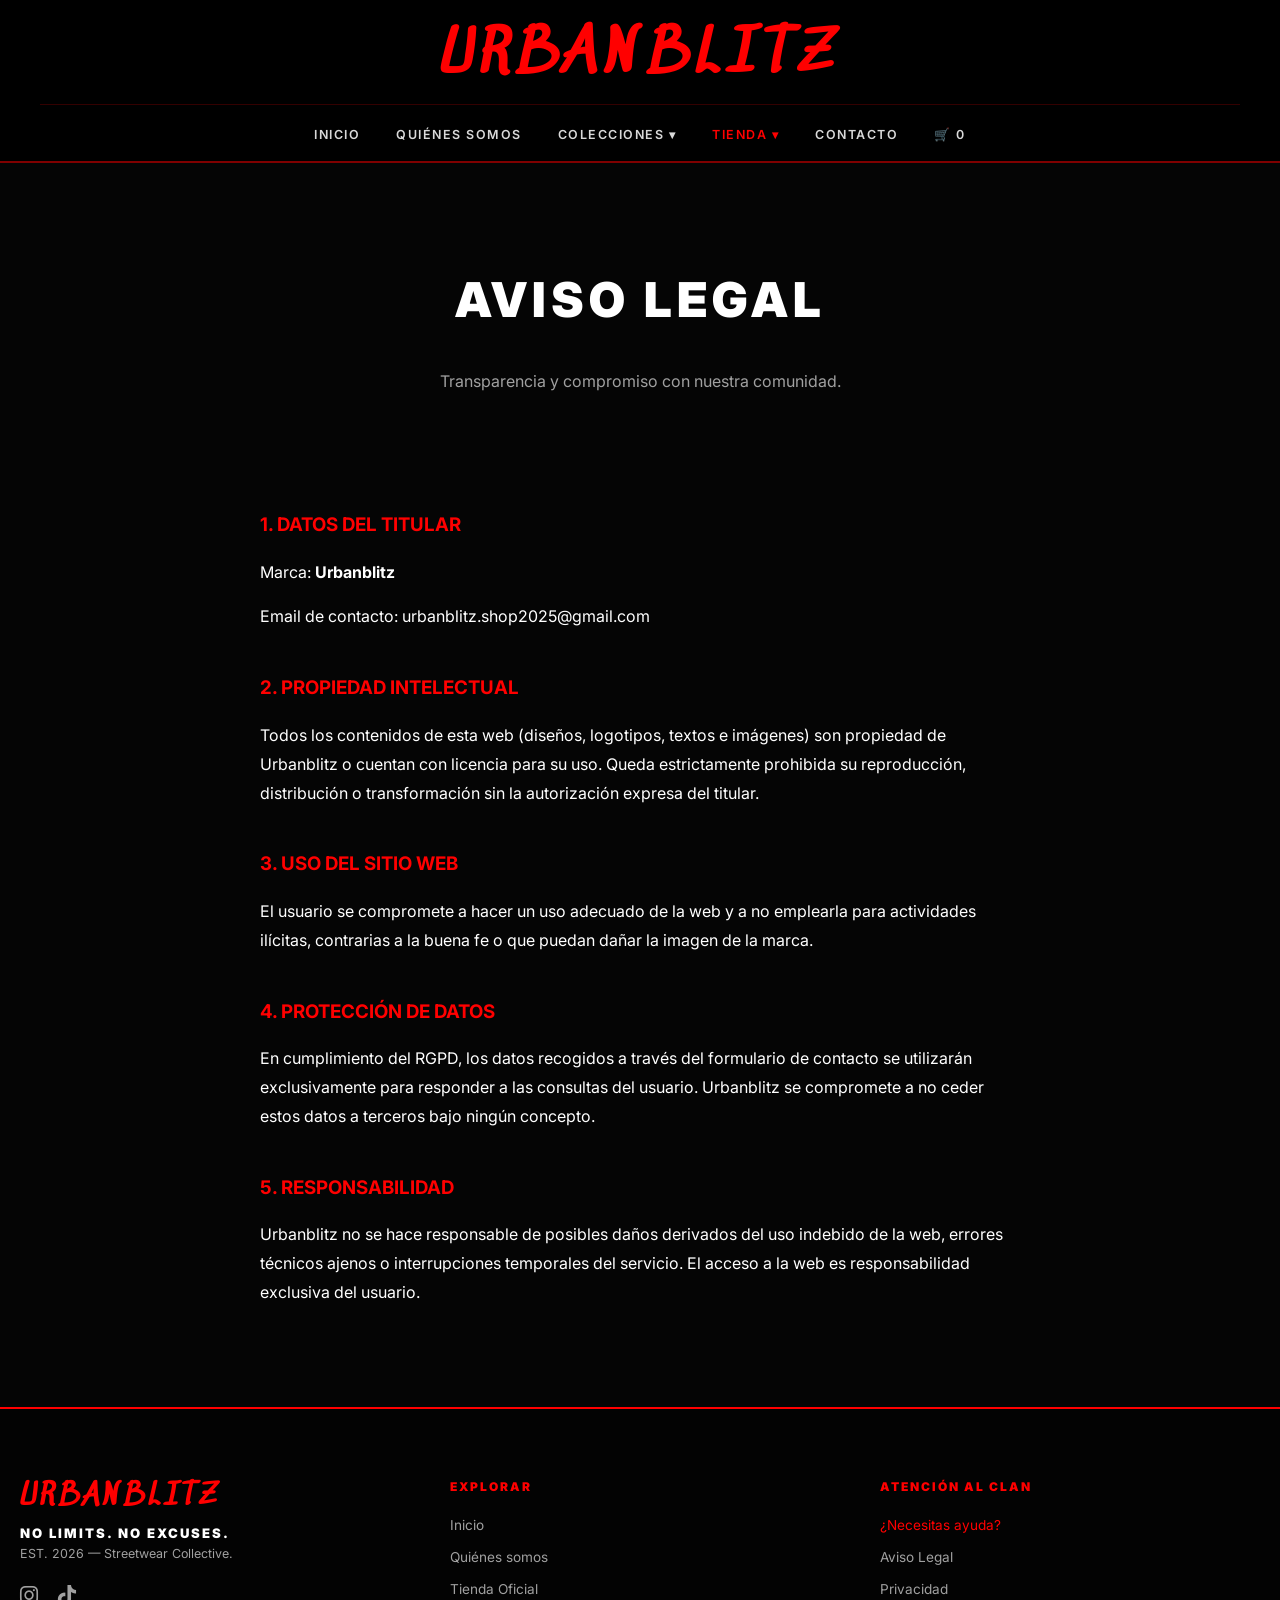
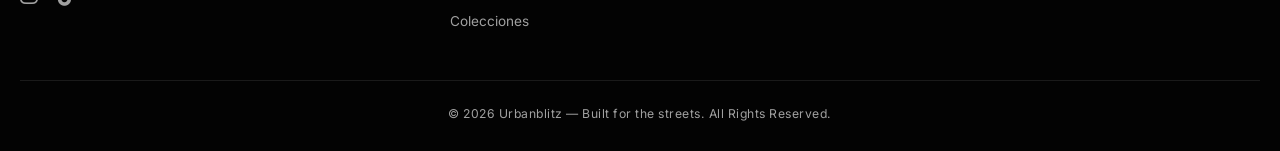
<file: aviso-legal.html>
<!DOCTYPE html>
<html lang="es">
<head>
    <meta charset="UTF-8">
    <meta name="viewport" content="width=device-width, initial-scale=1.0">
    <title>Aviso Legal | Urbanblitz</title>
<link rel="stylesheet" href="https://cdnjs.cloudflare.com/ajax/libs/font-awesome/6.0.0/css/all.min.css">
    <link rel="stylesheet" href="variables.css">
    <link rel="stylesheet" href="style.css">

    <link href="https://fonts.googleapis.com/css2?family=Inter:wght@400;600;900&family=Sedgwick+Ave&display=swap" rel="stylesheet">
</head>

<body>

    <header class="main-header">
    <nav class="nav-container">
        <button class="menu-toggle" id="mobile-menu-btn">
            <i class="fa-solid fa-bars"></i>
        </button>

        <h1 class="logo">URBANBLITZ</h1>
        
        <ul class="nav-list" id="nav-list">
            <li><a href="index.html">Inicio</a></li>
            <li><a href="historia.html">Quiénes somos</a></li>
            <li class="dropdown">
                <a href="colecciones.html">Colecciones ▾</a>
                <ul class="dropdown-menu">
                    <li><a href="limited-hoodies.html">Limited Edition</a></li>
                </ul>
            </li>
            <li class="dropdown">
                <a href="tienda.html" class="active">Tienda ▾</a>
                <ul class="dropdown-menu">
                    <li><a href="tienda-hombre.html">Hombre</a></li>
                    <li><a href="tienda-mujer.html">Mujer</a></li>
                </ul>
            </li>
            <li><a href="contacto.html">Contacto</a></li>
            <li><a href="carrito.html">🛒 <span id="cart-count">0</span></a></li>
        </ul>
    </nav>
</header>
    <main>
        <section class="shop-header">
            <h2 class="section-title">AVISO LEGAL</h2>
            <p class="info-text">Transparencia y compromiso con nuestra comunidad.</p>
        </section>

        <section class="legal-container" style="max-width: 800px; margin: 0 auto 100px; padding: 0 20px; color: var(--blanco-puro); line-height: 1.8;">

            <article style="margin-bottom: 40px;">
                <h3 style="color: var(--rojo-corporativo); text-transform: uppercase; margin-bottom: 15px; font-family: 'Inter', sans-serif;">1. Datos del titular</h3>
                <p>Marca: <strong>Urbanblitz</strong></p>
                <p>Email de contacto: <a href="mailto:urbanblitz.shop2025@gmail.com" style="color: var(--blanco-puro);">urbanblitz.shop2025@gmail.com</a></p>
            </article>

            <article style="margin-bottom: 40px;">
                <h3 style="color: var(--rojo-corporativo); text-transform: uppercase; margin-bottom: 15px; font-family: 'Inter', sans-serif;">2. Propiedad intelectual</h3>
                <p>Todos los contenidos de esta web (diseños, logotipos, textos e imágenes) son propiedad de Urbanblitz o cuentan con licencia para su uso. Queda estrictamente prohibida su reproducción, distribución o transformación sin la autorización expresa del titular.</p>
            </article>

            <article style="margin-bottom: 40px;">
                <h3 style="color: var(--rojo-corporativo); text-transform: uppercase; margin-bottom: 15px; font-family: 'Inter', sans-serif;">3. Uso del sitio web</h3>
                <p>El usuario se compromete a hacer un uso adecuado de la web y a no emplearla para actividades ilícitas, contrarias a la buena fe o que puedan dañar la imagen de la marca.</p>
            </article>

            <article style="margin-bottom: 40px;">
                <h3 style="color: var(--rojo-corporativo); text-transform: uppercase; margin-bottom: 15px; font-family: 'Inter', sans-serif;">4. Protección de datos</h3>
                <p>En cumplimiento del RGPD, los datos recogidos a través del formulario de contacto se utilizarán exclusivamente para responder a las consultas del usuario. Urbanblitz se compromete a no ceder estos datos a terceros bajo ningún concepto.</p>
            </article>

            <article style="margin-bottom: 40px;">
                <h3 style="color: var(--rojo-corporativo); text-transform: uppercase; margin-bottom: 15px; font-family: 'Inter', sans-serif;">5. Responsabilidad</h3>
                <p>Urbanblitz no se hace responsable de posibles daños derivados del uso indebido de la web, errores técnicos ajenos o interrupciones temporales del servicio. El acceso a la web es responsabilidad exclusiva del usuario.</p>
            </article>

        </section>
    </main>

   <footer class="main-footer">
    <section class="footer-container">
        <article class="footer-brand">
            <h3 class="logo-footer">URBANBLITZ</h3>
            <p class="slogan">NO LIMITS. NO EXCUSES.</p>
            <p class="est-date">EST. 2026 — Streetwear Collective.</p>
            
            <div class="footer-socials">
                <a href="https://www.instagram.com/urbanblitz.shop2026?utm_source=ig_web_button_share_sheet&igsh=ZDNlZDc0MzIxNw==" target="_blank" aria-label="Instagram">
                    <i class="fa-brands fa-instagram"></i>
                </a>
                <a href="https://www.tiktok.com/@urbanblitz.shop?is_from_webapp=1&sender_device=pc" target="_blank" aria-label="TikTok">
                    <i class="fa-brands fa-tiktok"></i>
                </a>
            </div>
        </article>

        <nav class="footer-nav">
            <h3 class="footer-title">Explorar</h3>
            <ul class="footer-list">
                <li><a href="index.html">Inicio</a></li>
                <li><a href="historia.html">Quiénes somos</a></li>
                <li><a href="tienda.html">Tienda Oficial</a></li>
                <li><a href="colecciones.html">Colecciones</a></li>
            </ul>
        </nav>

        <nav class="footer-support">
            <h3 class="footer-title">Atención al Clan</h3>
            <ul class="footer-list">
                <li><a href="contacto.html" class="highlight-link">¿Necesitas ayuda?</a></li>
                <li><a href="aviso-legal.html">Aviso Legal</a></li>
                <li><a href="politica-privacidad.html">Privacidad</a></li>
            </ul>
        </nav>
    </section>

    <section class="footer-legal">
        <p>© 2026 Urbanblitz — Built for the streets. All Rights Reserved.</p>
    </section>
</footer>

    <script src="main.js"></script>

</body>
</html>
</file>
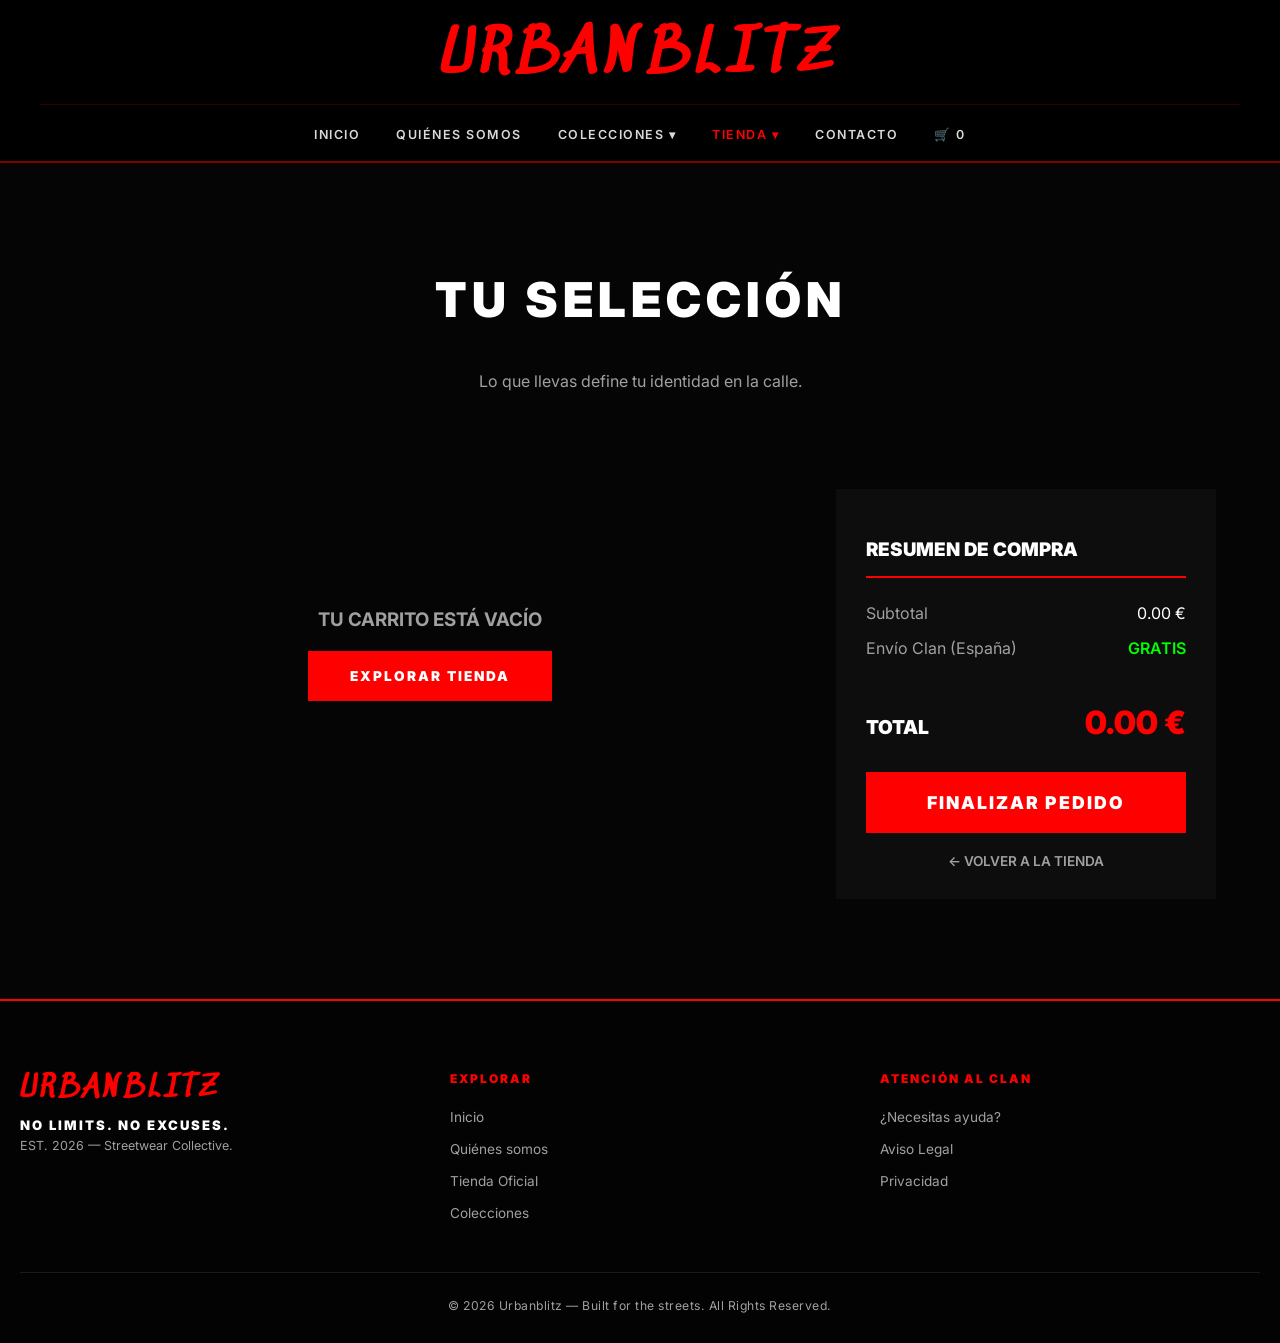
<file: carrito.html>
<!DOCTYPE html>
<html lang="es">
<head>
    <meta charset="UTF-8">
    <meta name="viewport" content="width=device-width, initial-scale=1.0">
    <title>Tu Carrito | Urbanblitz</title>
    <link rel="stylesheet" href="variables.css">
    <link rel="stylesheet" href="style.css">
    <link href="https://fonts.googleapis.com/css2?family=Inter:wght@400;600;900&family=Sedgwick+Ave&display=swap" rel="stylesheet">
</head>

<body class="cart-page">

    <header class="main-header">
    <nav class="nav-container">
        <button class="menu-toggle" id="mobile-menu-btn">
            <i class="fa-solid fa-bars"></i>
        </button>

        <h1 class="logo">URBANBLITZ</h1>
        
        <ul class="nav-list" id="nav-list">
            <li><a href="index.html">Inicio</a></li>
            <li><a href="historia.html">Quiénes somos</a></li>
            <li class="dropdown">
                <a href="colecciones.html">Colecciones ▾</a>
                <ul class="dropdown-menu">
                    <li><a href="limited-hoodies.html">Limited Edition</a></li>
                </ul>
            </li>
            <li class="dropdown">
                <a href="tienda.html" class="active">Tienda ▾</a>
                <ul class="dropdown-menu">
                    <li><a href="tienda-hombre.html">Hombre</a></li>
                    <li><a href="tienda-mujer.html">Mujer</a></li>
                </ul>
            </li>
            <li><a href="contacto.html">Contacto</a></li>
            <li><a href="carrito.html">🛒 <span id="cart-count">0</span></a></li>
        </ul>
    </nav>
</header>

    <main>
        <section class="shop-header">
            <h2 class="section-title">TU SELECCIÓN</h2>
            <p class="info-text">Lo que llevas define tu identidad en la calle.</p>
        </section>

        <section class="cart-container" style="display: grid; grid-template-columns: 1fr 380px; gap: 40px; padding: 0 5%; max-width: 1400px; margin: 0 auto 100px;">
            
            <section id="cart-items-container" style="display: flex; flex-direction: column; gap: 15px;">
                </section>

            <aside class="cart-summary-card" style="background: var(--negro-tarjeta); border: 1px solid var(--gris-borde-fuerte); padding: 30px; position: sticky; top: 120px; height: fit-content;">
                <h3 style="font-family: 'Inter', sans-serif; font-weight: 900; color: var(--blanco-puro); border-bottom: 2px solid var(--rojo-corporativo); padding-bottom: 15px; margin-bottom: 25px; text-transform: uppercase;">Resumen de compra</h3>
                
                <div style="display: flex; justify-content: space-between; margin-bottom: 15px;">
                    <span style="color: var(--texto-secundario);">Subtotal</span>
                    <span id="cart-subtotal" style="color: var(--blanco-puro);">0.00 €</span>
                </div>
                
                <div style="display: flex; justify-content: space-between; margin-bottom: 25px;">
                    <span style="color: var(--texto-secundario);">Envío Clan (España)</span>
                    <span style="color: #00ff00; font-weight: 600;">GRATIS</span>
                </div>

                <div style="border-top: 1px solid var(--gris-borde-fuerte); padding-top: 20px; margin-bottom: 30px; display: flex; justify-content: space-between; align-items: baseline;">
                    <span style="font-weight: 900; color: var(--blanco-puro); font-size: 1.2rem;">TOTAL</span>
                    <span id="cart-total" style="color: var(--rojo-corporativo); font-size: 2rem; font-weight: 900;">0.00 €</span>
                </div>

                <button class="btn-add-cart" style="width: 100%; font-size: 1.1rem; padding: 18px;" onclick="checkout()">
                    FINALIZAR PEDIDO
                </button>

                <a href="tienda.html" style="display: block; text-align: center; margin-top: 20px; color: var(--texto-secundario); text-decoration: none; font-size: 0.85rem; font-weight: 600;">
                    ← VOLVER A LA TIENDA
                </a>
            </aside>
        </section>
    </main>

    <footer class="main-footer">
        <section class="footer-container">
            <article class="footer-brand">
                <h3 class="logo-footer">URBANBLITZ</h3>
                <p class="slogan">NO LIMITS. NO EXCUSES.</p>
                <p class="est-date">EST. 2026 — Streetwear Collective.</p>
            </article>
            <nav class="footer-nav">
                <h3 class="footer-title">Explorar</h3>
                <ul class="footer-list">
                    <li><a href="index.html">Inicio</a></li>
                    <li><a href="historia.html">Quiénes somos</a></li>
                    <li><a href="tienda.html">Tienda Oficial</a></li>
                    <li><a href="limited-hoodies.html">Colecciones</a></li>
                </ul>
            </nav>
            <nav class="footer-support">
                <h3 class="footer-title">Atención al Clan</h3>
                <ul class="footer-list">
                    <li><a href="contacto.html">¿Necesitas ayuda?</a></li>
                    <li><a href="aviso-legal.html">Aviso Legal</a></li>
                    <li><a href="politica-privacidad.html">Privacidad</a></li>
                </ul>
            </nav>
        </section>
        <section class="footer-legal">
            <p>© 2026 Urbanblitz — Built for the streets. All Rights Reserved.</p>
        </section>
    </footer>

    <script src="main.js"></script>
    <script>
        function renderCart() {
            const container = document.getElementById('cart-items-container');
            const subtotalEl = document.getElementById('cart-subtotal');
            const totalEl = document.getElementById('cart-total');
            
            if (!container) return;

            if (cartList.length === 0) {
                container.innerHTML = `
                    <div style="text-align: center; padding: 100px 20px; border: 1px dashed var(--gris-borde-fuerte);">
                        <h3 style="color: var(--texto-secundario); margin-bottom: 20px;">TU CARRITO ESTÁ VACÍO</h3>
                        <a href="tienda.html" class="btn-add-cart" style="display: inline-block; text-decoration: none;">EXPLORAR TIENDA</a>
                    </div>
                `;
                subtotalEl.innerText = "0.00 €";
                totalEl.innerText = "0.00 €";
                return;
            }

            let html = '';
            let total = 0;

            cartList.forEach((item) => {
                total += item.precio;
                html += `
                    <article class="cart-item" style="display: flex; align-items: center; background: var(--negro-tarjeta); border: 1px solid var(--gris-borde); padding: 15px; gap: 20px;">
                        <img src="${item.imagen}" style="width: 100px; height: 100px; object-fit: cover; border: 1px solid var(--gris-borde-fuerte);">
                        <div style="flex-grow: 1;">
                            <h3 style="font-size: 1rem; margin-bottom: 5px; color: var(--blanco-puro);">${item.nombre}</h3>
                            <p style="font-size: 0.8rem; color: var(--texto-secundario);">Talla: ${item.talla} | Color: ${item.color}</p>
                        </div>
                        <p style="font-weight: 900; color: var(--rojo-corporativo); font-size: 1.1rem;">${item.precio.toFixed(2)} €</p>
                        <button onclick="removeFromCart(${item.id})" style="background: none; border: none; color: #ff4444; cursor: pointer; font-size: 1.2rem; padding: 10px;">✕</button>
                    </article>
                `;
            });

            container.innerHTML = html;
            subtotalEl.innerText = `${total.toFixed(2)} €`;
            totalEl.innerText = `${total.toFixed(2)} €`;
        }

        function checkout() {
            if(cartList.length === 0) return alert("Añade algo al carrito primero.");
            alert("Redirigiendo a pasarela de pago segura...");
        }

        // Ejecutar render al cargar
        document.addEventListener('DOMContentLoaded', renderCart);
    </script>
</body>
</html>
</file>
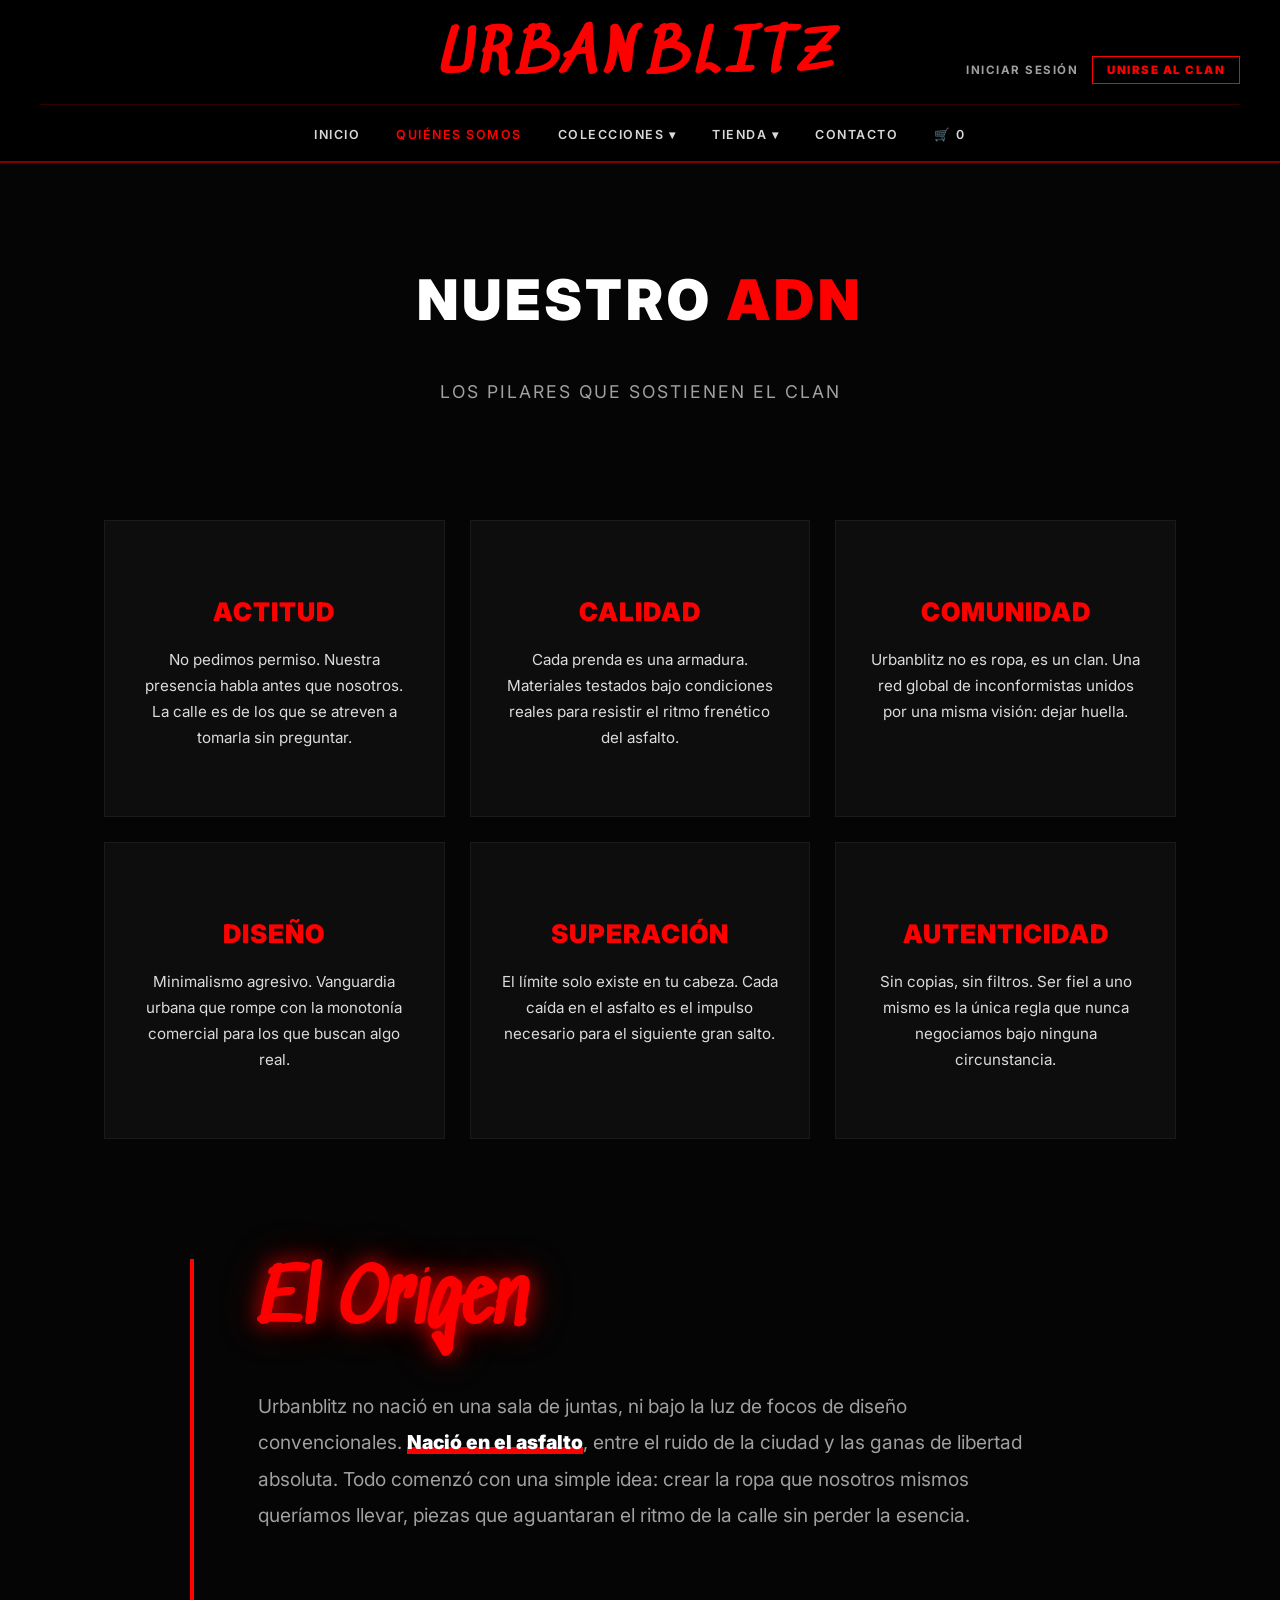
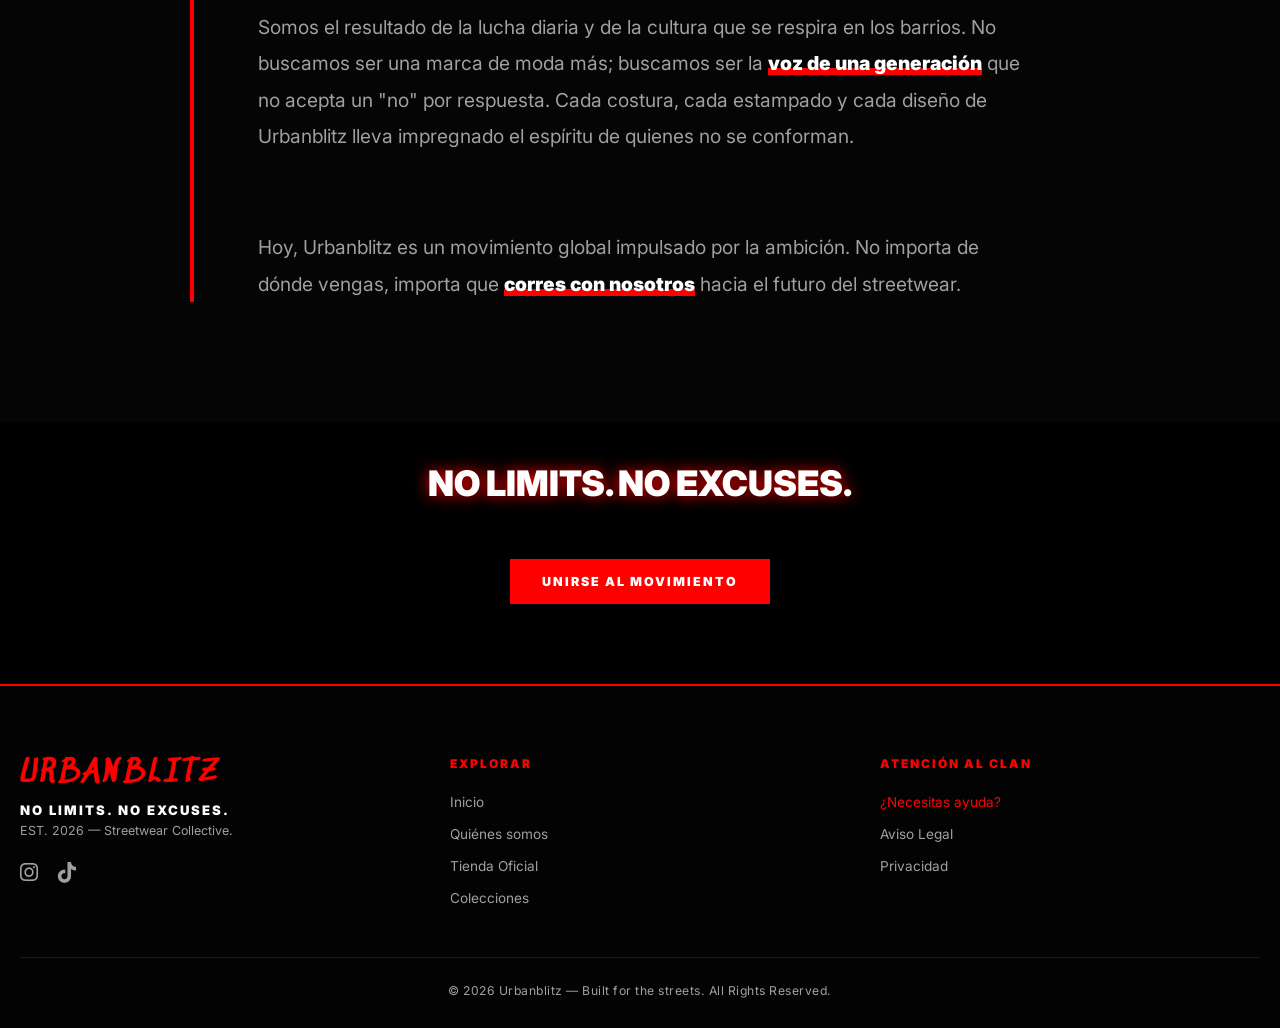
<file: historia.html>
<!DOCTYPE html>
<html lang="es">
<head>
    <meta charset="UTF-8">
    <meta name="viewport" content="width=device-width, initial-scale=1.0">
    <title>Quiénes somos | Urbanblitz</title>
    <link rel="stylesheet" href="https://cdnjs.cloudflare.com/ajax/libs/font-awesome/6.0.0/css/all.min.css">
    <link rel="stylesheet" href="variables.css">
    <link rel="stylesheet" href="style.css">
    <link href="https://fonts.googleapis.com/css2?family=Inter:wght@400;600;900&family=Sedgwick+Ave&display=swap" rel="stylesheet">
    <style>
        .values-section {
            display: grid;
            grid-template-columns: repeat(auto-fit, minmax(280px, 1fr));
            gap: 25px;
            max-width: 1200px;
            margin: 60px auto;
            padding: 0 5%;
        }

        .value-card-story {
            background: var(--negro-tarjeta);
            border: 1px solid var(--gris-borde);
            padding: 50px 30px;
            text-align: center;
            transition: transform 0.3s ease, border-color 0.3s ease, box-shadow 0.3s ease;
            position: relative;
        }

        .value-card-story:hover {
            border-color: var(--rojo-corporativo);
            box-shadow: 0 0 25px rgba(255, 0, 0, 0.35), 0 0 60px rgba(255, 0, 0, 0.15);
            transform: translateY(-8px);
        }

        .value-card-story h3 {
            color: var(--rojo-corporativo);
            font-weight: 900;
            text-transform: uppercase;
            font-size: 1.6rem;
            margin-bottom: 20px;
            letter-spacing: 1px;
        }

        .value-card-story p {
            color: var(--blanco-puro);
            font-size: 0.95rem;
            line-height: 1.7;
            opacity: 0.85;
        }

        .origin-container {
            max-width: 900px;
            margin: 120px auto;
            padding: 0 5%;
            border-left: 4px solid var(--rojo-corporativo);
        }

        .origin-container h2 {
            font-family: 'Sedgwick Ave', cursive;
            font-size: clamp(3rem, 8vw, 4.5rem);
            color: var(--rojo-corporativo);
            text-shadow: 0 0 20px rgba(255,0,0,0.8), 0 0 40px rgba(255,0,0,0.4);
            margin-bottom: 40px;
        }

        .origin-text {
            font-size: 1.2rem;
            line-height: 1.9;
            color: var(--texto-secundario);
        }

        .highlight {
            color: var(--blanco-puro);
            font-weight: 900;
            background: linear-gradient(transparent 70%, var(--rojo-corporativo) 30%);
        }
    </style>
</head>

<body>
    <header class="main-header">
        <nav class="nav-container">
            <div class="nav-user-actions-top">
                <a href="pagina_sesion.html" class="btn-login-text">INICIAR SESIÓN</a>
                <a href="pagina_registro.html" class="btn-register-glow">UNIRSE AL CLAN</a>
            </div>
            <h1 class="logo">URBANBLITZ</h1>
            <ul class="nav-list">
                <li><a href="index.html">Inicio</a></li>
                <li><a href="historia.html" class="active">Quiénes somos</a></li>
                <li class="dropdown">
                    <a href="colecciones.html">Colecciones ▾</a>
                    <ul class="dropdown-menu">
                        <li><a href="limited-hoodies.html">Sudaderas Edición Limitada</a></li>
                    </ul>
                </li>
                <li class="dropdown">
                    <a href="tienda.html">Tienda ▾</a>
                    <ul class="dropdown-menu">
                        <li><a href="tienda-hombre.html">Hombre</a></li>
                        <li><a href="tienda-mujer.html">Mujer</a></li>
                        <li><a href="tienda-unisex.html">Unisex</a></li>
                    </ul>
                </li>
                <li><a href="contacto.html">Contacto</a></li>
                <li><a href="carrito.html">🛒 <span id="cart-count">0</span></a></li>
            </ul>
        </nav>
    </header>

    <main>
        <section style="padding: 220px 20px 40px; text-align: center;">
            <h2 style="font-weight: 900; font-size: clamp(2rem, 5vw, 3.5rem); text-transform: uppercase; letter-spacing: 4px;">NUESTRO <span style="color: var(--rojo-corporativo);">ADN</span></h2>
            <p style="color: var(--texto-secundario); font-size: 1.1rem; letter-spacing: 2px;">LOS PILARES QUE SOSTIENEN EL CLAN</p>
        </section>

        <section class="values-section">
            <article class="value-card-story">
                <h3>Actitud</h3>
                <p>No pedimos permiso. Nuestra presencia habla antes que nosotros. La calle es de los que se atreven a tomarla sin preguntar.</p>
            </article>
            <article class="value-card-story">
                <h3>Calidad</h3>
                <p>Cada prenda es una armadura. Materiales testados bajo condiciones reales para resistir el ritmo frenético del asfalto.</p>
            </article>
            <article class="value-card-story">
                <h3>Comunidad</h3>
                <p>Urbanblitz no es ropa, es un clan. Una red global de inconformistas unidos por una misma visión: dejar huella.</p>
            </article>
            <article class="value-card-story">
                <h3>Diseño</h3>
                <p>Minimalismo agresivo. Vanguardia urbana que rompe con la monotonía comercial para los que buscan algo real.</p>
            </article>
            <article class="value-card-story">
                <h3>Superación</h3>
                <p>El límite solo existe en tu cabeza. Cada caída en el asfalto es el impulso necesario para el siguiente gran salto.</p>
            </article>
            <article class="value-card-story">
                <h3>Autenticidad</h3>
                <p>Sin copias, sin filtros. Ser fiel a uno mismo es la única regla que nunca negociamos bajo ninguna circunstancia.</p>
            </article>
        </section>

        <section class="origin-container">
            <h2>El Origen</h2>
            <article class="origin-text">
                <p>Urbanblitz no nació en una sala de juntas, ni bajo la luz de focos de diseño convencionales. <span class="highlight">Nació en el asfalto</span>, entre el ruido de la ciudad y las ganas de libertad absoluta. Todo comenzó con una simple idea: crear la ropa que nosotros mismos queríamos llevar, piezas que aguantaran el ritmo de la calle sin perder la esencia.</p>
                <br>
                <p>Somos el resultado de la lucha diaria y de la cultura que se respira en los barrios. No buscamos ser una marca de moda más; buscamos ser la <span class="highlight">voz de una generación</span> que no acepta un "no" por respuesta. Cada costura, cada estampado y cada diseño de Urbanblitz lleva impregnado el espíritu de quienes no se conforman.</p>
                <br>
                <p>Hoy, Urbanblitz es un movimiento global impulsado por la ambición. No importa de dónde vengas, importa que <span class="highlight">corres con nosotros</span> hacia el futuro del streetwear.</p>
            </article>
        </section>

        <section style="padding: 10px 20px 80px; text-align: center; background: #000;">
            <h2 class="slogan-historia">NO LIMITS. NO EXCUSES.</h2>
            <a href="pagina_registro.html" class="btn-add-cart-hero">UNIRSE AL MOVIMIENTO</a>
        </section>
    </main>

    <footer class="main-footer">
        <section class="footer-container">
            <article class="footer-brand">
                <h3 class="logo-footer">URBANBLITZ</h3>
                <p class="slogan">NO LIMITS. NO EXCUSES.</p>
                <p class="est-date">EST. 2026 — Streetwear Collective.</p>
                <div class="footer-socials">
                    <a href="https://www.instagram.com/urbanblitz.shop2026" target="_blank" aria-label="Instagram"><i class="fa-brands fa-instagram"></i></a>
                    <a href="https://www.tiktok.com/@urbanblitz.shop" target="_blank" aria-label="TikTok"><i class="fa-brands fa-tiktok"></i></a>
                </div>
            </article>
            <nav class="footer-nav">
                <h3 class="footer-title">Explorar</h3>
                <ul class="footer-list">
                    <li><a href="index.html">Inicio</a></li>
                    <li><a href="historia.html">Quiénes somos</a></li>
                    <li><a href="tienda.html">Tienda Oficial</a></li>
                    <li><a href="colecciones.html">Colecciones</a></li>
                </ul>
            </nav>
            <nav class="footer-support">
                <h3 class="footer-title">Atención al Clan</h3>
                <ul class="footer-list">
                    <li><a href="contacto.html" class="highlight-link">¿Necesitas ayuda?</a></li>
                    <li><a href="aviso-legal.html">Aviso Legal</a></li>
                    <li><a href="politica-privacidad.html">Privacidad</a></li>
                </ul>
            </nav>
        </section>
        <section class="footer-legal">
            <p>© 2026 Urbanblitz — Built for the streets. All Rights Reserved.</p>
        </section>
    </footer>

    <script src="main.js"></script>
</body>
</html>
</file>
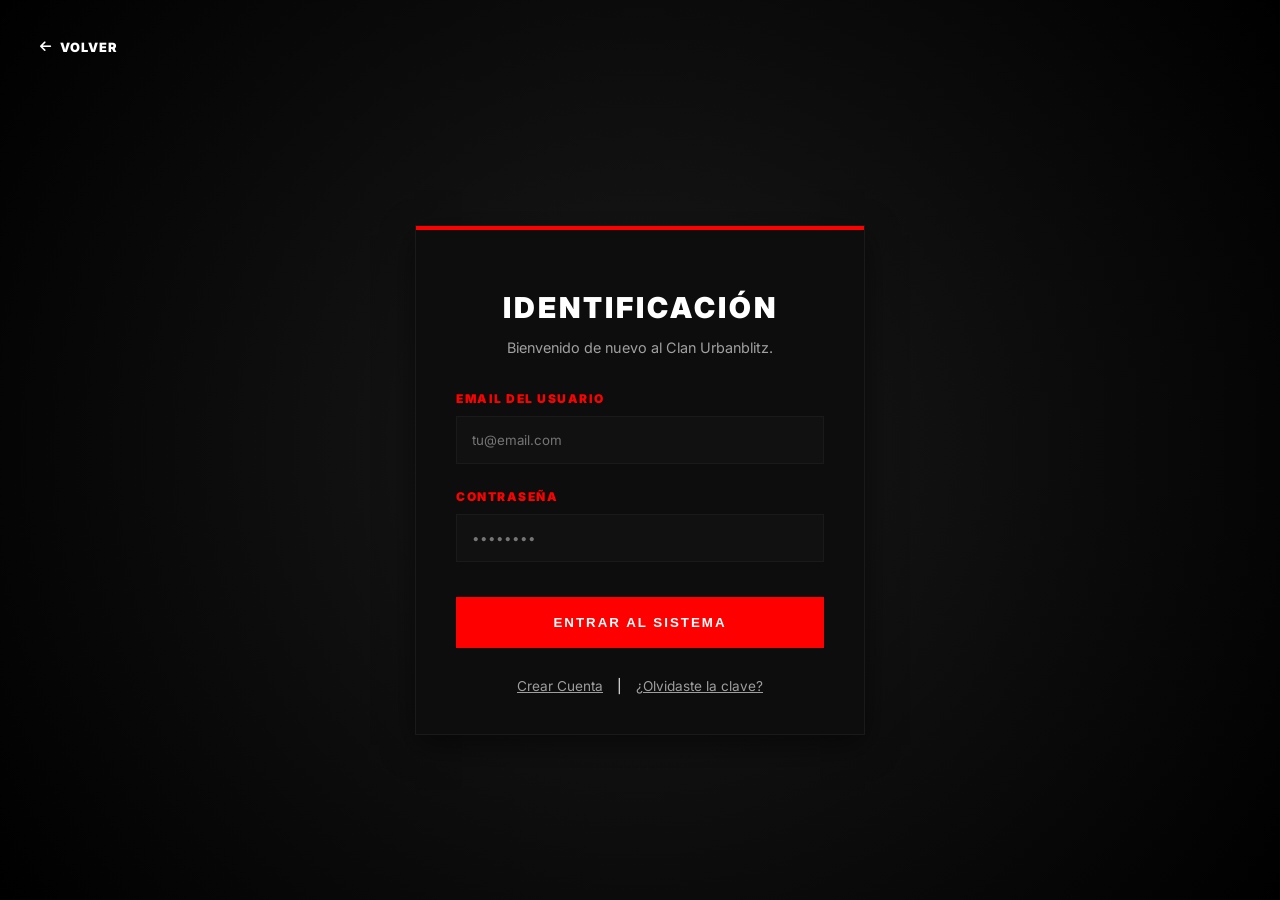
<file: pagina_sesion.html>
<!DOCTYPE html>
<html lang="es">
<head>
    <meta charset="UTF-8">
    <meta name="viewport" content="width=device-width, initial-scale=1.0">
    <title>Acceso al Clan | Urbanblitz</title>
    <link rel="stylesheet" href="https://cdnjs.cloudflare.com/ajax/libs/font-awesome/6.0.0/css/all.min.css">
    <link rel="stylesheet" href="variables.css">
    <link rel="stylesheet" href="style.css">
    <link href="https://fonts.googleapis.com/css2?family=Inter:wght@400;600;900&display=swap" rel="stylesheet">
    <style>
        /* Estilos específicos para la página de login sin romper el style.css global */
        .login-main {
            min-height: 100vh;
            display: flex;
            align-items: center;
            justify-content: center;
            padding: 120px 20px 60px;
            background: radial-gradient(circle at center, #1a1a1a 0%, #000 100%);
        }

        .login-card {
            background: var(--negro-tarjeta);
            border: 1px solid var(--gris-borde);
            padding: 40px;
            width: 100%;
            max-width: 450px;
            box-shadow: 0 10px 30px rgba(0,0,0,0.5);
            position: relative;
            overflow: hidden;
        }

        .login-card::before {
            content: '';
            position: absolute;
            top: 0;
            left: 0;
            width: 100%;
            height: 4px;
            background: var(--rojo-corporativo);
        }

        .login-header {
            text-align: center;
            margin-bottom: 35px;
        }

        .login-header h2 {
            font-size: 1.8rem;
            font-weight: 900;
            text-transform: uppercase;
            letter-spacing: 3px;
            margin-bottom: 10px;
        }

        .login-header p {
            color: var(--texto-secundario);
            font-size: 0.9rem;
        }

        .form-group {
            margin-bottom: 25px;
        }

        .form-group label {
            display: block;
            font-size: 0.75rem;
            font-weight: 900;
            text-transform: uppercase;
            letter-spacing: 1.5px;
            margin-bottom: 10px;
            color: var(--rojo-corporativo);
        }

        .form-group input {
            width: 100%;
            background: #111;
            border: 1px solid var(--gris-borde);
            padding: 15px;
            color: white;
            font-family: inherit;
            transition: border-color 0.3s;
        }

        .form-group input:focus {
            outline: none;
            border-color: var(--rojo-corporativo);
            background: #151515;
        }

        .btn-login-submit {
            width: 100%;
            background: var(--rojo-corporativo);
            color: white;
            border: none;
            padding: 18px;
            font-weight: 900;
            text-transform: uppercase;
            letter-spacing: 2px;
            cursor: pointer;
            transition: all 0.3s;
            margin-top: 10px;
        }

        .btn-login-submit:hover {
            background: white;
            color: black;
            transform: translateY(-2px);
        }

        .login-footer-links {
            margin-top: 30px;
            text-align: center;
            font-size: 0.85rem;
        }

        .login-footer-links a {
            color: var(--blanco-puro);
            text-decoration: underline;
            opacity: 0.6;
            margin: 0 10px;
        }

        .login-footer-links a:hover {
            opacity: 1;
            color: var(--rojo-corporativo);
        }

        .back-to-home {
            position: absolute;
            top: 40px;
            left: 40px;
            font-size: 0.8rem;
            font-weight: 900;
            text-transform: uppercase;
            letter-spacing: 1px;
            display: flex;
            align-items: center;
            gap: 8px;
        }
    </style>
</head>
<body>

    <a href="index.html" class="back-to-home">
        <i class="fa-solid fa-arrow-left"></i> Volver
    </a>

    <main class="login-main">
        <article class="login-card">
            <header class="login-header">
                <h2>Identificación</h2>
                <p>Bienvenido de nuevo al Clan Urbanblitz.</p>
            </header>

            <form action="#">
                <div class="form-group">
                    <label for="email">Email del Usuario</label>
                    <input type="email" id="email" placeholder="tu@email.com" required>
                </div>

                <div class="form-group">
                    <label for="password">Contraseña</label>
                    <input type="password" id="password" placeholder="••••••••" required>
                </div>

                <button type="submit" class="btn-login-submit">Entrar al Sistema</button>
            </form>

            <footer class="login-footer-links">
                <a href="pagina_registro.html">Crear Cuenta</a>
                <span>|</span>
                <a href="#">¿Olvidaste la clave?</a>
            </footer>
        </article>
    </main>

</body>
</html>
</file>
<file: variables.css>
/* ==========================================================================
    URBANBLITZ - VARIABLES.CSS (CORREGIDO)
   ========================================================================== */

:root {
    /* COLORES CORPORATIVOS */
    --rojo-corporativo: #ff0000;
    --rojo-hover: #cc0000;
    --negro-fondo: #050505;
    --negro-tarjeta: #0d0d0d;
    --negro-menu: #000000;
    --negro-footer: #030303;
    --blanco-puro: #ffffff;
    --texto-secundario: #a0a0a0;
    --gris-borde: #1a1a1a;
    
    /* EFECTOS DE BRILLO (Mejorados para que se vean como la foto) */
    --glow-slogan: 0 0 20px rgba(255, 0, 0, 0.8), 0 0 40px rgba(255, 0, 0, 0.4);
    
    /* TIPOGRAFIAS */
    --fuente-logo: 'Sedgwick Ave', cursive;
    --fuente-texto: 'Inter', sans-serif;
    
    /* ESTRUCTURA */
    --max-width: 1400px;
}
</file>
<file: style.css>
/* ==========================================================================
   URBANBLITZ - STYLE.CSS DEFINITIVO
   ========================================================================== */

/* -------------------------------------------------------------------------
   1. RESET Y BASE
   ------------------------------------------------------------------------- */
*, *::before, *::after {
    box-sizing: border-box;
}

body {
    margin: 0;
    font-family: var(--fuente-texto);
    background-color: var(--negro-fondo);
    color: var(--blanco-puro);
    overflow-x: hidden;
}

a {
    text-decoration: none;
    transition: 0.3s ease;
    color: inherit;
}

img {
    display: block;
    max-width: 100%;
}

/* -------------------------------------------------------------------------
   2. HEADER Y NAVEGACION
   ------------------------------------------------------------------------- */
.main-header {
    background-color: var(--negro-menu);
    padding: 28px 0 0;
    border-bottom: 2px solid rgba(255, 0, 0, 0.5);
    position: fixed;
    top: 0;
    width: 100%;
    z-index: 10000;
}

.nav-container {
    max-width: var(--max-width);
    margin: 0 auto;
    display: flex;
    flex-direction: column;
    align-items: center;
    padding: 0 40px;
    position: relative;
}

/* Logo centrado arriba */
.logo {
    font-family: var(--fuente-logo);
    font-size: 3.6rem;
    color: var(--rojo-corporativo);
    text-transform: uppercase;
    letter-spacing: 6px;
    margin: 0 0 18px;
    font-weight: 900;
    line-height: 1;
    text-align: center;
    display: flex;
    align-items: center;
    justify-content: center;
    gap: 16px;
}

.logo-icon {
    height: 3rem;
    width: auto;
    filter: drop-shadow(0 0 8px rgba(255, 0, 0, 0.7));
}

/* Menu centrado debajo del logo */
.nav-list {
    display: flex;
    gap: 36px;
    list-style: none;
    padding: 18px 0;
    margin: 0;
    align-items: center;
    border-top: 1px solid rgba(255, 0, 0, 0.2);
    width: 100%;
    justify-content: center;
}

.nav-list li a {
    font-weight: 600;
    text-transform: uppercase;
    font-size: 0.78rem;
    color: var(--blanco-puro);
    letter-spacing: 1.5px;
    opacity: 0.85;
    transition: color 0.3s, opacity 0.3s;
    white-space: nowrap;
}

.nav-list li a:hover,
.nav-list li a.active {
    color: var(--rojo-corporativo);
    opacity: 1;
}

/* Botones login/registro — esquina superior derecha */
.nav-user-actions-top {
    display: flex;
    gap: 14px;
    align-items: center;
    position: absolute;
    top: 28px;
    right: 40px;
}

.btn-login-text {
    font-size: 0.72rem;
    font-weight: 700;
    letter-spacing: 1.5px;
    text-transform: uppercase;
    color: var(--texto-secundario);
    transition: color 0.3s;
}

.btn-login-text:hover {
    color: var(--blanco-puro);
}

.btn-register-glow {
    font-size: 0.72rem;
    font-weight: 900;
    letter-spacing: 1.5px;
    text-transform: uppercase;
    color: var(--rojo-corporativo);
    border: 1px solid var(--rojo-corporativo);
    padding: 6px 14px;
    transition: background 0.3s, color 0.3s;
}

.btn-register-glow:hover {
    background: var(--rojo-corporativo);
    color: #fff;
}

/* Boton hamburguesa — solo en movil */
.menu-toggle {
    display: none;
    background: transparent;
    border: none;
    color: var(--blanco-puro);
    font-size: 1.5rem;
    cursor: pointer;
    padding: 4px 8px;
    position: absolute;
    right: 20px;
    top: 10px;
    z-index: 10001;
}

/* -------------------------------------------------------------------------
   3. DROPDOWN
   ------------------------------------------------------------------------- */
.dropdown {
    position: relative;
}

.dropdown-menu {
    display: none;
    position: absolute;
    top: 100%;
    left: 50%;
    transform: translateX(-50%);
    background: var(--negro-menu);
    border: 1px solid rgba(255, 0, 0, 0.25);
    border-top: 2px solid var(--rojo-corporativo);
    list-style: none;
    padding: 8px 0;
    margin: 0;
    min-width: 180px;
    z-index: 9999;
    /* Pequeño espacio encima para no tapar el enlace principal */
    margin-top: 0;
    padding-bottom: 10px;
}

.dropdown:hover .dropdown-menu {
    display: block;
}

.dropdown-menu li a {
    display: block;
    padding: 10px 22px;
    font-size: 0.75rem;
    font-weight: 600;
    letter-spacing: 1px;
    text-transform: uppercase;
    color: var(--blanco-puro);
    opacity: 0.85;
    transition: color 0.2s, background 0.2s, opacity 0.2s;
}

.dropdown-menu li a:hover {
    color: var(--rojo-corporativo);
    background: rgba(255, 0, 0, 0.06);
    opacity: 1;
}

/* -------------------------------------------------------------------------
   4. HERO
   ------------------------------------------------------------------------- */
.hero {
    position: relative;
    height: calc(100vh - 140px);
    padding-top: 140px;
    width: 100%;
    display: flex;
    align-items: center;
    justify-content: center;
    overflow: hidden;
    background-color: #000;
}

.hero-bg-video {
    position: absolute;
    top: 0;
    left: 0;
    width: 100%;
    height: 100%;
    object-fit: cover;
    object-position: center top;
    z-index: 1;
    filter: brightness(0.4);
}

.hero-content {
    position: relative;
    z-index: 2;
    text-align: center;
    width: 100%;
    padding: 0 20px;
}

.slogan-hero {
    font-size: clamp(2rem, 5vw, 4rem);
    color: #ffffff;
    text-transform: uppercase;
    font-weight: 900;
    line-height: 1.1;
    margin: 0 0 20px;
    text-shadow: 0 0 20px var(--rojo-corporativo), 0 0 40px var(--rojo-corporativo);
    display: block;
}

.hero-content p {
    font-size: 1.05rem;
    color: var(--blanco-puro);
    opacity: 0.85;
    margin: 0 0 30px;
    letter-spacing: 0.5px;
}

.slogan-historia {
    font-size: 2.2rem;
    color: #ffffff;
    text-transform: uppercase;
    font-weight: 900;
    margin-bottom: 45px;
    text-shadow: 0 0 15px var(--rojo-corporativo);
    display: block;
    text-align: center;
}

/* Titulos de paginas interiores */
.hero-title {
    font-size: clamp(2rem, 6vw, 4rem);
    font-weight: 900;
    text-transform: uppercase;
    letter-spacing: 6px;
    color: var(--blanco-puro);
    margin: 0 0 15px;
}

/* -------------------------------------------------------------------------
   5. BOTONES ROJOS GLOBALES
   ------------------------------------------------------------------------- */
.btn-add-cart-hero {
    display: inline-block;
    background-color: var(--rojo-corporativo);
    color: #ffffff;
    padding: 13px 30px;
    font-weight: 900;
    font-size: 0.78rem;
    text-transform: uppercase;
    letter-spacing: 2px;
    text-decoration: none;
    border: 2px solid var(--rojo-corporativo);
    transition: background 0.3s, color 0.3s;
    margin-top: 10px;
}

.btn-add-cart-hero:hover {
    background-color: transparent;
    color: var(--rojo-corporativo);
}

.btn-rojo-urban {
    display: inline-block;
    background-color: var(--rojo-corporativo);
    color: #ffffff;
    padding: 13px 28px;
    font-family: var(--fuente-texto);
    font-weight: 900;
    font-size: 0.78rem;
    text-transform: uppercase;
    letter-spacing: 2px;
    border: 2px solid var(--rojo-corporativo);
    cursor: pointer;
    text-decoration: none;
    text-align: center;
    transition: background 0.3s, color 0.3s;
    margin-top: 5px;
}

.btn-rojo-urban:hover {
    background-color: transparent;
    color: var(--rojo-corporativo);
}

.btn-add-cart {
    display: inline-block;
    background-color: var(--rojo-corporativo);
    color: #ffffff;
    padding: 15px 40px;
    font-family: var(--fuente-texto);
    font-weight: 900;
    font-size: 0.85rem;
    text-transform: uppercase;
    letter-spacing: 2px;
    border: 2px solid var(--rojo-corporativo);
    text-decoration: none;
    cursor: pointer;
    transition: background 0.3s, color 0.3s;
}

.btn-add-cart:hover {
    background-color: transparent;
    color: var(--rojo-corporativo);
}

/* -------------------------------------------------------------------------
   6. CARRUSEL PROXIMAMENTE
   ------------------------------------------------------------------------- */
.new-drops-carousel {
    overflow: hidden;
    background: var(--negro-tarjeta);
    border-top: 1px solid var(--gris-borde);
    border-bottom: 1px solid var(--gris-borde);
    padding: 25px 0;
    -webkit-mask-image: linear-gradient(to right, transparent 0%, black 8%, black 92%, transparent 100%);
    mask-image: linear-gradient(to right, transparent 0%, black 8%, black 92%, transparent 100%);
}

.carousel-header {
    text-align: center;
    margin-bottom: 22px;
}

.texto-proximamente-red {
    color: var(--rojo-corporativo);
    font-size: 1.8rem;
    font-weight: 900;
    letter-spacing: 5px;
    text-transform: uppercase;
    margin: 0;
}

.carousel-track {
    display: flex;
    gap: 20px;
    animation: scrollCarousel 18s linear infinite;
    width: max-content;
    margin: 0;
    padding: 0;
}

.new-drops-carousel:hover .carousel-track {
    animation-play-state: paused;
}

.carousel-track img {
    height: 260px;
    width: 260px;
    object-fit: cover;
    filter: brightness(0.75);
    flex-shrink: 0;
    transition: filter 0.3s, transform 0.3s;
}

.carousel-track img:hover {
    filter: brightness(1);
    transform: scale(1.03);
}

@keyframes scrollCarousel {
    0%   { transform: translateX(0); }
    100% { transform: translateX(-50%); }
}

/* -------------------------------------------------------------------------
   7. SECCION DESCUBRE EL CLAN — TARJETAS DE CATEGORIA
   ------------------------------------------------------------------------- */
.categorias-home {
    padding-bottom: 80px;
}

.titulo-categorias-red {
    color: var(--rojo-corporativo);
    font-size: 1.8rem;
    font-weight: 900;
    text-align: center;
    margin: 100px 0 50px;
    text-transform: uppercase;
    letter-spacing: 5px;
}

.categorias-grid-3 {
    display: grid;
    grid-template-columns: repeat(3, 1fr);
    gap: 30px;
    max-width: var(--max-width);
    margin: 0 auto;
    padding: 0 20px;
}

.categoria-card-new {
    background: var(--negro-tarjeta);
    border: 1px solid var(--gris-borde);
    overflow: hidden;
    display: flex;
    flex-direction: column;
    transition: transform 0.3s ease, border-color 0.3s ease;
}

.categoria-card-new:hover {
    transform: translateY(-5px);
    border-color: var(--rojo-corporativo);
}

.categoria-card-new > img {
    width: 100%;
    height: 420px;
    object-fit: cover;
    display: block;
    transition: transform 0.4s ease, filter 0.3s;
}

.categoria-card-new:hover > img {
    filter: brightness(1.05);
    transform: scale(1.06);
}

/* Bloque texto + boton dentro de tarjeta */
.categoria-card-new .info-card-content {
    padding: 28px 22px 32px;
    display: flex;
    flex-direction: column;
    align-items: center;
    gap: 12px;
    text-align: center;
    flex: 1;
    background: var(--negro-tarjeta);
}

.categoria-card-new .info-card-content h3 {
    font-family: var(--fuente-texto);
    font-weight: 900;
    font-size: 0.9rem;
    letter-spacing: 3px;
    text-transform: uppercase;
    color: var(--blanco-puro);
    margin: 0;
}

.categoria-card-new .info-card-content p {
    font-size: 0.85rem;
    color: var(--texto-secundario);
    margin: 0;
    line-height: 1.5;
}

/* -------------------------------------------------------------------------
   8. GRID DE PRODUCTOS
   ------------------------------------------------------------------------- */
.shop-header {
    padding: 230px 20px 95px;
    text-align: center;
}

.page-info-container {
    padding: 230px 40px 60px;
    margin: 12px 0 10px; 
    text-align: center;
}

.section-title {
    font-size: clamp(2rem, 4vw, 3rem);
    font-weight: 900;
    text-transform: uppercase;
    letter-spacing: 5px;
    color: var(--blanco-puro);
    margin: 12 0 15px;
}

.info-text,
.info-text-center {
    font-size: 1rem;
    color: var(--texto-secundario);
    text-align: center;
    margin: 0 auto;
    max-width: 600px;
    line-height: 1.6;
}

.product-grid {
    display: grid;
    grid-template-columns: repeat(auto-fill, minmax(280px, 1fr));
    gap: 30px;
    max-width: var(--max-width);
    margin: 0 auto;
    padding: 40px 20px 100px;
}

.product-card-urban {
    background: var(--negro-tarjeta);
    border: 1px solid var(--gris-borde);
    overflow: hidden;
    display: flex;
    flex-direction: column;
    transition: transform 0.3s ease, border-color 0.3s ease;
}

.product-card-urban:hover {
    transform: translateY(-5px);
    border-color: var(--rojo-corporativo);
}

.product-image {
    position: relative;
    margin: 0;
    overflow: hidden;
}

.product-image img {
    width: 100%;
    height: 340px;
    object-fit: cover;
    display: block;
    transition: transform 0.4s ease;
}

.product-card-urban:hover .product-image img {
    transform: scale(1.04);
}

.drop-label {
    position: absolute;
    top: 14px;
    left: 14px;
    background: var(--rojo-corporativo);
    color: #ffffff;
    font-size: 0.62rem;
    font-weight: 900;
    letter-spacing: 2px;
    padding: 4px 10px;
    text-transform: uppercase;
}

.product-card-urban .info-card-content {
    padding: 20px;
    display: flex;
    flex-direction: column;
    gap: 10px;
    flex: 1;
}

.product-name-urban {
    font-size: 0.92rem;
    font-weight: 900;
    text-transform: uppercase;
    letter-spacing: 2px;
    color: var(--blanco-puro);
    margin: 0;
}

.price-red-urban {
    font-size: 1.2rem;
    font-weight: 900;
    color: var(--rojo-corporativo);
    margin: 0;
}

/* -------------------------------------------------------------------------
   9. PAGINAS DE REGISTRO / LOGIN
   ------------------------------------------------------------------------- */
.auth-wrapper {
    min-height: 100vh;
    display: flex;
    align-items: center;
    justify-content: center;
    padding: 120px 20px 80px;
    background: linear-gradient(rgba(0,0,0,0.75), rgba(0,0,0,0.75));
    background-size: cover;
    background-position: center;
}

.auth-card {
    background: #0a0a0a;
    padding: 40px;
    width: 100%;
    max-width: 500px;
    border: 1px solid rgba(255, 0, 0, 0.15);
    box-shadow: 0 20px 50px rgba(0,0,0,0.5);
}

/* -------------------------------------------------------------------------
   10. FOOTER
   ------------------------------------------------------------------------- */
.main-footer {
    background: var(--negro-footer);
    border-top: 2px solid var(--rojo-corporativo);
    padding: 70px 20px 30px;
}

.footer-container {
    display: flex;
    flex-wrap: wrap;
    gap: 50px;
    max-width: var(--max-width);
    margin: 0 auto;
    padding-bottom: 50px;
}

.footer-brand {
    flex: 1;
    min-width: 200px;
}

.logo-footer {
    font-family: var(--fuente-logo);
    font-size: 1.8rem;
    color: var(--rojo-corporativo);
    margin: 0 0 10px;
    letter-spacing: 3px;
}

.footer-brand .slogan {
    font-weight: 900;
    font-size: 0.82rem;
    letter-spacing: 2px;
    text-transform: uppercase;
    color: var(--blanco-puro);
    margin: 0 0 5px;
}

.footer-brand .est-date {
    font-size: 0.78rem;
    color: var(--texto-secundario);
    margin: 0 0 22px;
}

.footer-socials {
    display: flex;
    gap: 20px;
}

.footer-socials a {
    color: var(--texto-secundario);
    font-size: 1.3rem;
    transition: color 0.3s;
}

.footer-socials a:hover {
    color: var(--rojo-corporativo);
}

.footer-nav,
.footer-support {
    flex: 1;
    min-width: 150px;
}

.footer-title {
    font-size: 0.75rem;
    font-weight: 900;
    text-transform: uppercase;
    letter-spacing: 2px;
    color: var(--rojo-corporativo);
    margin: 0 0 20px;
}

.footer-list {
    list-style: none;
    padding: 0;
    margin: 0;
    display: flex;
    flex-direction: column;
    gap: 12px;
}

.footer-list li a {
    font-size: 0.85rem;
    color: var(--texto-secundario);
    transition: color 0.3s;
}

.footer-list li a:hover,
.footer-list li a.highlight-link {
    color: var(--rojo-corporativo);
}

.footer-legal {
    border-top: 1px solid var(--gris-borde);
    padding-top: 25px;
    text-align: center;
    max-width: var(--max-width);
    margin: 0 auto;
}

.footer-legal p {
    font-size: 0.76rem;
    color: var(--texto-secundario);
    letter-spacing: 0.5px;
    margin: 0;
}

/* -------------------------------------------------------------------------
   11. RESPONSIVO MOVIL (<= 950px)
   ------------------------------------------------------------------------- */
@media (max-width: 950px) {

    .menu-toggle {
        display: block;
    }

    .logo {
        font-size: 2rem;
        margin-bottom: 0;
        padding-right: 40px;
    }

    .nav-container {
        padding: 12px 20px 0;
        align-items: center;
    }

    .nav-user-actions-top {
        display: none;
    }

    .nav-list {
        display: none;
        flex-direction: column;
        gap: 0;
        width: 100vw;
        background: var(--negro-menu);
        border-top: 1px solid rgba(255, 0, 0, 0.3);
        padding: 8px 0;
        position: absolute;
        top: 100%;
        left: 0;
        justify-content: flex-start;
    }

    .nav-list.active {
        display: flex;
    }

    .nav-list li a {
        display: block;
        padding: 14px 25px;
        font-size: 0.85rem;
        opacity: 1;
    }

    .dropdown-menu {
        position: static;
        transform: none;
        border: none;
        border-left: 2px solid var(--rojo-corporativo);
        margin-left: 30px;
        margin-top: 0;
        background: transparent;
        padding: 0;
        min-width: unset;
    }

    .dropdown-menu::before {
        display: none;
    }

    .categorias-grid-3 {
        grid-template-columns: 1fr;
    }

    .categoria-card-new > img {
        height: 280px;
    }

    .product-grid {
        grid-template-columns: 1fr;
    }

    .footer-container {
        flex-direction: column;
        gap: 35px;
    }

    .carousel-track img {
        height: 140px;
        width: 140px;
    }

    .shop-header,
    .page-info-container {
        padding-top: 150px;
    }
}

@media (max-width: 600px) {
    .nav-container {
        padding: 10px 15px 0;
    }

    .logo {
        font-size: 1.6rem;
    }

    .titulo-categorias-red {
        margin: 80px 0 35px;
        font-size: 1.4rem;
    }

    .texto-proximamente-red {
        font-size: 1.3rem;
    }
}
</file>
